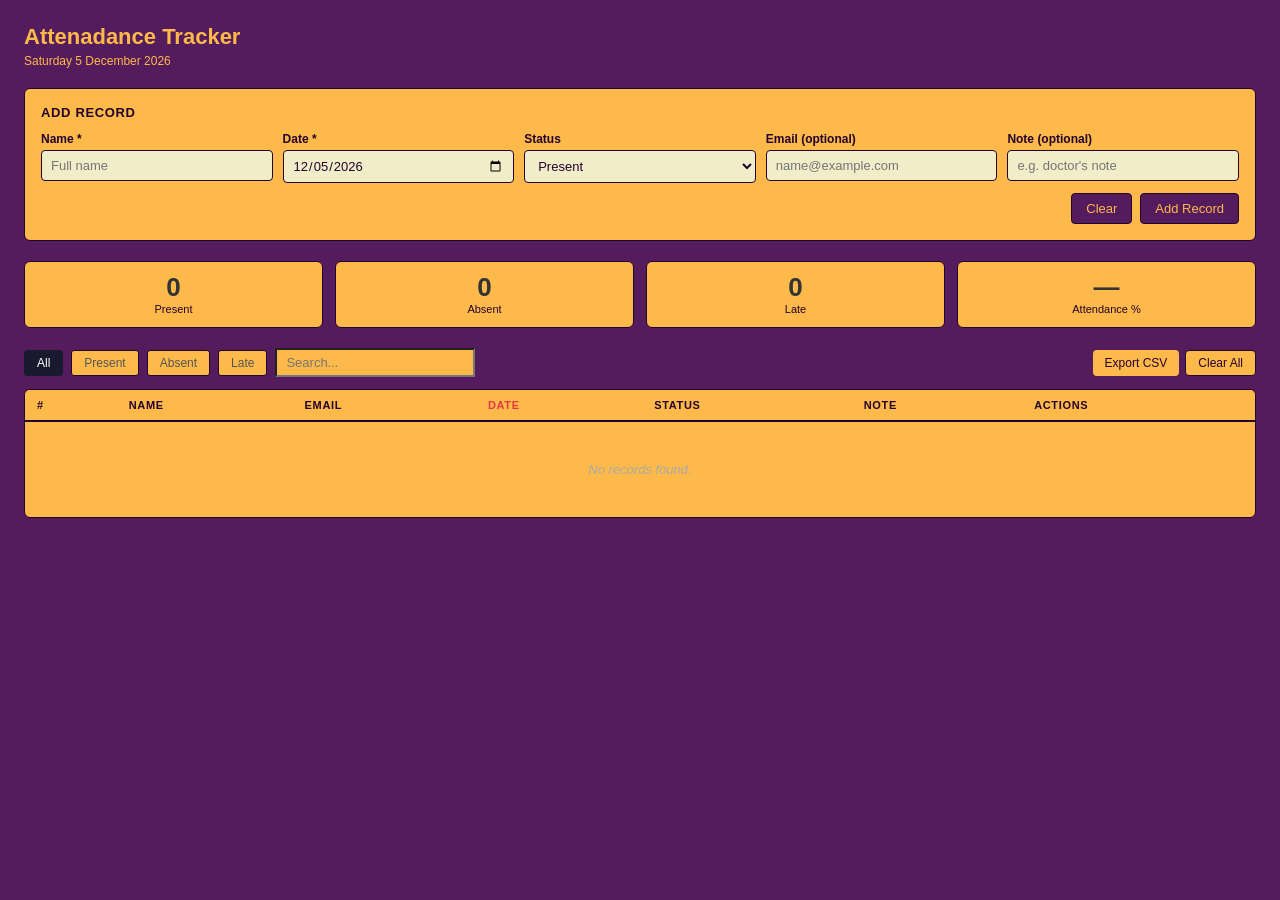
<file: backend/templates/attendance.html>
<!DOCTYPE html>
<html lang="en">
<head>
    <meta charset="UTF-8" />
    <meta name="viewport" content="width=device-width, initial-scale=1.0" />
    <title>Attendance Tracker</title>
    <link rel="icon" type="image/x-icon" href="../public/favicon.ico">
   
    
    <style>
        * { box-sizing: border-box; margin: 0; padding: 0; }
        body {
            font-family: Arial, sans-serif;
            background: #551c5d;
            color: #333;
            padding: 24px;
            font-size: 14px;
        }

        h1 {
            font-size: 22px;
            margin-bottom: 4px;
            color: #fdb949;
        }


        .subtitle {
            font-size: 12px;
            color: #fdb949;
            margin-bottom: 20px;
        }

        /* ---- form area ---- */
        .add-form {
            background: #fdb949;
            border: 1px solid #23022e ;
            border-radius: 6px;
            padding: 16px;
            margin-bottom: 20px;
        }

        .add-form h2 {
            font-size: 13px;
            color: #23022e ;
            margin-bottom: 12px;
            text-transform: uppercase;
            letter-spacing: 0.05em;
        }

        .form-row {
            display: flex;
            gap: 10px;
            flex-wrap: wrap;
            margin-bottom: 10px;
        }

        .form-row .field {
            display: flex;
            flex-direction: column;
            gap: 4px;
            flex: 1;
            min-width: 140px;
        }

        .form-row label {
            font-size: 12px;
            color: #23022e ;
            font-weight: bold;
        }

        .form-row input,
        .form-row select {
            padding: 7px 9px;
            border: 1px solid #23022e ;
            background: #f1edc9 ;
            color:#23022e;
            border-radius: 4px;
            font-size: 13px;
            font-family: Arial, sans-serif;
            width: 100%;
        }





        .form-row input:focus,
        .form-row select:focus {
            outline: none;
            border-color: #4a90d9;
        }

        .form-row input.err {
            border-color: #e63946;
        }





        
        .form-btns {
            display: flex;
            gap: 8px;
            justify-content: flex-end;
            margin-top: 4px;
        }

        button {
            cursor: pointer;
            font-family: Arial, sans-serif;
            font-size: 13px;
            border-radius: 4px;
            padding: 7px 14px;
            border: none;
        }

        .btn-addRecord {
            background: #551c5d ;
            color: #fdb949  ;
            border: 1px solid #23022e ;
        }

        .btn-addRecord:hover { background: #1a1a2e ; }

        .btn-clear {
            background: #551c5d ;
            border: 1px solid #23022e ;
            color: #fdb949 ;
        }

        .btn-clear:hover { background: #1a1a2e ; }


        .stats {
            display: flex;
            gap: 12px;
            margin-bottom: 20px;
            flex-wrap: wrap;
        }

        .stat-box {
            background: #fdb949 ;
            border: 1px solid #23022e ;
            border-radius: 6px;
            padding: 12px 18px;
            flex: 1;
            min-width: 100px;
            text-align: center;
        }

        .stat-box .num {
            font-size: 26px;
            font-weight: bold;
            line-height: 1;
        }

        .stat-box .lbl {
            font-size: 11px;
            color: #23022e;
            margin-top: 3px;
        }



        .stat-box.present .num { color: 23022e; }
        .stat-box.absent .num  { color: 23022e; }
        .stat-box.late .num    { color: 23022e; }
        .stat-box.rate .num    { color: 23022e; }




        .toolbar {
            display: flex;
            gap: 8px;
            align-items: center;
            margin-bottom: 12px;
            flex-wrap: wrap;
        }

        .filter-btn {
            padding: 5px 12px;
            background: #fdb949;
            border: 1px solid #23022e;
            color: #555;
            font-size: 12px;
            border-radius: 3px;
        }

        .filter-btn.active {
            background: #1a1a2e;
            color: white;
            border-color: #1a1a2e;
        }

        #search {
            padding: 5px 9px;
            border: 1px solid #ccc
            border-radius: 3px;
            font-size: 13px;
            width: 200px;
            background: #fdb949;
        }

        .toolbar-right {
            margin-left: auto;
            display: flex;
            gap: 6px;
        }

        .btn-export {
            background: #fdb949 ;
            color: #23022e;
            padding: 5px 12px;
            font-size: 12px;
        }

        .btn-export:hover { background: #b7a18e ; }

        .btn-clear-all {
            background: #fdb949 ;
            border: 1px solid #23022e;;
            color: #23022e;
            padding: 5px 12px;
            font-size: 12px;
        }

        .btn-clear-all:hover { background: #b7a18e ; }

        /* ---- table ---- */
        .table-wrap {
            background: #fdb949;
            border: 1px solid #23022e;
            border-radius: 6px;
            overflow-x: auto;
        }

        table {
            width: 100%;
            border-collapse: collapse;
        }

        thead th {
            background: #fdb949;
            padding: 9px 12px;
            text-align: left;
            font-size: 11px;
            text-transform: uppercase;
            letter-spacing: 0.06em;
            color: #23022e;
            border-bottom: 2px solid #23022e;
            cursor: pointer;
            white-space: nowrap;
            user-select: none;
        }

        thead th:hover { color: #333; }
        thead th.sorted { color: #e63946; }

        td {
            padding: 8px 12px;
            border-bottom: 1px solid #f0f0f0;
            font-size: 13px;
            vertical-align: middle;
        }

        tbody tr:last-child td { border-bottom: none; }
        tbody tr:hover { background: #23022e; }

        .badge {
            display: inline-block;
            padding: 2px 8px;
            border-radius: 3px;
            font-size: 11px;
            font-weight: bold;
            text-transform: uppercase;
        }

        .badge.Present { background: #d4edda; color: #2a9d4f; }
        .badge.Absent  { background: #fde8e8; color: #e63946; }
        .badge.Late    { background: #fff3cd; color: #b07800; }

        .email-link { color: #4a90d9; text-decoration: none; font-size: 12px; }
        .email-link:hover { text-decoration: underline; }

        .row-num { color: #bbb; font-size: 12px; }

        .note-cell { color: #999; font-style: italic; font-size: 12px; }

        .action-btn {
            background: none;
            border: 1px solid #ddd;
            color: #aaa;
            padding: 3px 7px;
            font-size: 12px;
            border-radius: 3px;
            margin-right: 3px;
        }

        .action-btn:hover { border-color: #4a90d9; color: #4a90d9; }
        .action-btn.del:hover { border-color: #e63946; color: #e63946; }

        .empty-msg {
            text-align: center;
            color: #aaa;
            padding: 40px;
            font-style: italic;
        }

      
        #toast {
            position: fixed;
            bottom: 20px;
            right: 20px;
            background: #333;
            color: white;
            padding: 8px 16px;
            border-radius: 4px;
            font-size: 13px;
            opacity: 0;
            transition: opacity 0.2s;
            pointer-events: none;
        }

        #toast.show { opacity: 1; }

        @media (max-width: 700px) {
            .form-row .field { min-width: 100%; }
            .stats { gap: 8px; }
            .toolbar { gap: 6px; }
            #search { width: 100%; }
            .toolbar-right { margin-left: 0; }
        }
            



    </style>
</head>

 <body>



<body>
<h1><a href="/" style="text-decoration: none; color: inherit;">Attenadance Tracker</a></h1>
 


<p class="subtitle" id="today-label">Loading...</p>

<!-- This is the html code for the form section, where the user puts their data. Any code to do with 'form' will relate to data management in some way.   -->

<div class="add-form">
    <h2>Add Record</h2>
    <div class="form-row">
        <div class="field">
            <label>Name *</label>
            <input id="inp-name" type="text" placeholder="Full name" />
        </div>
        <div class="field">
            <label>Date *</label>
            <input id="inp-date" type="date" />
        </div>
        <div class="field">
            <label>Status</label>
            <select id="inp-status">
                <option value="Present">Present</option>
                <option value="Absent">Absent</option>
                <option value="Late">Late</option>
            </select>
        </div>
        <div class="field">
            <label>Email (optional)</label>
            <input id="inp-email" type="email" placeholder="name@example.com" />
        </div>
        <div class="field">
            <label>Note (optional)</label>
            <input id="inp-note" type="text" placeholder="e.g. doctor's note" />
        </div>
    </div>
    <div class="form-btns">
        <button class="btn-clear" onclick="clearForm()">Clear</button>
        <button class="btn-addRecord" onclick="addRecord()">Add Record</button>
    </div>
</div>




<!-- THis is the area where 'stats' are shown, i.e number of 'present' 'absent' and 'late'.  'cnt' is meant to be short for count -->
<div class="stats">
    <div class="stat-box present">
        <div class="num" id="cnt-present">0</div>
        <div class="lbl">Present</div>
    </div>
    <div class="stat-box absent">
        <div class="num" id="cnt-absent">0</div>
        <div class="lbl">Absent</div>
    </div>
    <div class="stat-box late">
        <div class="num" id="cnt-late">0</div>
        <div class="lbl">Late</div>
    </div>
    <div class="stat-box rate">
        <div class="num" id="cnt-rate">—</div>
        <div class="lbl">Attendance %</div>
    </div>
</div>




<!-- This is the toolbar for filtering information in the table, there's several buttons and a search bar for how to filter the informaton -->
<div class="toolbar">
    <button class="filter-btn active" onclick="setFilter('All', this)">All</button>
    <button class="filter-btn" onclick="setFilter('Present', this)">Present</button>
    <button class="filter-btn" onclick="setFilter('Absent', this)">Absent</button>
    <button class="filter-btn" onclick="setFilter('Late', this)">Late</button>
    <input id="search" type="text" placeholder="Search..." oninput="render()" />
    <div class="toolbar-right">
        <button class="btn-export" onclick="exportCSV()">Export CSV</button>
        <button class="btn-clear-all" onclick="clearAll()">Clear All</button>
    </div>
</div>




<!-- This is the html code for the table where you can sort specific fields by althabetical order, -->
<div class="table-wrap">
    <table>
        <thead>
        <tr>
            <th>#</th>
            <th onclick="sortBy('name')" id="th-name">Name</th>
            <th onclick="sortBy('email')" id="th-email">Email</th>
            <th onclick="sortBy('date')" id="th-date">Date</th>
            <th onclick="sortBy('status')" id="th-status">Status</th>
            <th>Note</th>
            <th>Actions</th>
        </tr>
        </thead>
        <tbody id="tbody">
        <tr><td colspan="7" class="empty-msg">No records yet.</td></tr>
        </tbody>
    </table>
</div>

<!-- Toast is a nice little guy I appreciate -->

<div id="toast"></div>


<!-- Below is the java script  -->

<script>

    // This sets up the way we will store any data that's input
    // 
    // If the user wants a more permanent way to store any data they will be able to export the data as a csv if they so desire.


    var STORAGE_KEY = 'attendance_records';
    var records = [];
    var activeFilter = 'All' ;
    var sortKey = 'date';
    var sortDir = -1 ;


    // This should get the date and then make it so the subtitles for the page is the current date, if it fails to for whatever reason the previous
    // html code will make the subtitles say 'loading...' instead as a backup
    var today = new Date();
    document.getElementById('today-label').textContent = today.toLocaleDateString('en-GB', {  
        weekday: 'long', day: 'numeric', month: 'long', year: 'numeric'
    });
    document.getElementById('inp-date').value = today.toISOString().split('T')[0]; //This part will make it so the 'date' part of the website will
    // automatically be set to the current date by default as is probably what they want anyways




    // This will load the stored data from the localStorage of the browser if there was any from a previous session. 
    try {
        var saved = localStorage.getItem(STORAGE_KEY);
        if (saved) records = JSON.parse(saved);
    } catch (e) {
        console.error('Could not load records:', e);
    }

    render();



    // This function will save any data input to the localStorage system of the browser, if there's a refresh of the browser the data should persist
    // however if the user uses a seperate browser or go into private modes such as 'incognito' the data will not be available, probably...
    //It'll also using toast give a heads up if for some reason the data couldn't save to the localStorage, not sure what would cause this other
    //than an unusual browser setup but it's at least giving you a heads up.
    function save() {
        try {
            localStorage.setItem(STORAGE_KEY, JSON.stringify(records));
        } catch (e) {
            toast('Save failed!', true);
        }
    }



    // This is the function will take the values from each input from the form section and will store them in the appropriate variables, it also
    // makes sure the inputs are valid to begin with. 
        function addRecord() {
        var name = document.getElementById('inp-name').value.trim();
        var date = document.getElementById('inp-date').value;
        var status = document.getElementById('inp-status').value;
        var email = document.getElementById('inp-email').value.trim().toLowerCase();
        var note = document.getElementById('inp-note').value.trim();

    
    // This will make the code assume everything is valid unless there's a problem. Without it, it'll assume there is a problem.    

        var ok = true;
        var nameEl = document.getElementById('inp-name');
        var emailEl = document.getElementById('inp-email');
        nameEl.classList.remove('err');
        emailEl.classList.remove('err');



        // This makes it so that the name is a required field to be filled out
        if (!name) { 
            nameEl.classList.add('err');
            ok = false;
        }


        // THis makes it so the email is an optional field but that it must include an @ since all emails rely on that.

        if (email && !email.includes('@')) {
            emailEl.classList.add('err');
            ok = false;
        }
     
        //This will stop the program continuing if the date is missing or if there's any errors in filling in the form.

        if (!date || !ok) return;


        // Builds the record which can then be added to the array.

        var rec = {
            id: Date.now(), 
            name: name,
            date: date,
            status: status,
            email: email,
            note: note
        };

        // This then adds the record to the array and saves it to the localStorage of the browser.

        records.push(rec);
        save();

        // MAkes it so the fields are cleared in the form section so the user doesn't need to remove old text to add new data. With the exception for
        //status and the date, because it's generally more convenient not having to change that for an attendance record.
        document.getElementById('inp-name').value = '';
        document.getElementById('inp-email').value = '';
        document.getElementById('inp-note').value = '';

        render();


        //Toast my little guy gives a heads up that the name has been added to the table. 
        toast('Added: ' + name);
    }



    //This removes a record from the table and toast gives a heads up that it has been done, it also gives a confirmation warning as well.


    function deleteRecord(id) {
        if (!confirm('Delete this record?')) return;
        records = records.filter(function(record) { return record.id !== id; });
        save();
        render();
        toast('Deleted');
    }

    //THis allows the user to press a button which swaps the status from present to absent and absent to late and late to absent. IT also again uses toast.



    function toggleStatus(id) {
        var record = records.find(function(record) { return record.id === id; });
        if (!record) return;
        if (record.status === 'Present') record.status = 'Absent';
        else if (record.status === 'Absent') record.status = 'Late';
        else record.status = 'Present';
        save();
        render();
        toast('Status updated');
    }


    // This might actually be a bit of a bad idea but it allows you to delete everything from localStorage. YOu get a confirmation warning before
    // it was easy enough to implement so I did but it might be a bit of a risk.


    function clearAll() {
        if (!confirm('Delete ALL records? This cannot be undone.')) return;
        records = [];
        save();
        render();
        toast('Cleared');
    }


    //This allows the user to clear the form section of any current text in each of the fields, it's the 'Clear' buttons script.

    function clearForm() {
        document.getElementById('inp-name').value = '';
        document.getElementById('inp-email').value = '';
        document.getElementById('inp-note').value = '';
        document.getElementById('inp-date').value = today.toISOString().split('T')[0];
        document.getElementById('inp-status').value = 'Present';
        document.getElementById('inp-name').classList.remove('err');
        document.getElementById('inp-email').classList.remove('err');
    }


    // The sort function for the table, if you click any of the tables heads it'll sort it by alphabetical order.

    function sortBy(key) {
        if (sortKey === key) {
            sortDir = sortDir * -1;
        } else {
            sortKey = key;
            sortDir = 1;
        }
        render();
    }

    // This is the filter function it allows you to filter by 'All' which shows all records, 'Present', 'Absent' and 'Late'. The last three
    // will exclusively only show records pertaining to their category.


    function setFilter(f, el) {
        activeFilter = f;
        document.querySelectorAll('.filter-btn').forEach(function(b) {
            b.classList.remove('active');
        });
        el.classList.add('active');
        render();
    }

    //This entire section allows the user to exprt any records stored in the localStorage as a CSV file to the users device, toast will also give 
    //a heads up if there's nothing to export or tell the user it has 'Exported!' if it can do so successfully.


    function exportCSV() {
        if (records.length === 0) {
            toast('Nothing to export', true);
            return;
        }
        var lines = ['Name,Email,Date,Status,Note'];
        records.forEach(function(record) {
            lines.push([
                '"' + (record.name || '') + '"',
                '"' + (record.email || '') + '"',
                '"' + (record.date || '') + '"',
                '"' + (record.status || '') + '"',
                '"' + (record.note || '') + '"'
            ].join(','));
        });
        var blob = new Blob([lines.join('\n')], { type: 'text/csv' });
        var url = URL.createObjectURL(blob);
        var a = document.createElement('a');
        a.href = url;
        a.download = 'attendance.csv';
        a.click();
        URL.revokeObjectURL(url);
        toast('Exported!');
    }


    //The renders function is meant to handle presenting the table and updates it after every change.

    function render() {
        var searchQuery = document.getElementById('search').value.toLowerCase();


        var list = records.filter(function(record) {
            if (activeFilter !== 'All' && record.status !== activeFilter) return false;
            if (searchQuery && !record.name.toLowerCase().includes(searchQuery) && !(record.email || '').toLowerCase().includes(searchQuery)) return false;
            return true;
        });


        list.sort(function(a, b) {
            var av = String(a[sortKey] || '').toLowerCase();
            var bv = String(b[sortKey] || '').toLowerCase();
            if (av < bv) return -sortDir;
            if (av > bv) return sortDir;
            return 0;
        });

       
        var presentCount = records.filter(function(record) { return record.status === 'Present'; }).length;
        var absentCount  = records.filter(function(record) { return record.status === 'Absent'; }).length;
        var lateCount    = records.filter(function(record) { return record.status === 'Late'; }).length;

        document.getElementById('cnt-present').textContent = presentCount;
        document.getElementById('cnt-absent').textContent  = absentCount;
        document.getElementById('cnt-late').textContent    = lateCount;

        //This part of the code calculates the attendance rate.

        var rate = records.length > 0
            ? Math.round((presentCount / records.length) * 100) + '%'
            : '—';
        document.getElementById('cnt-rate').textContent = rate;

        // highlight sorted column header
        ['name', 'email', 'date', 'status'].forEach(function(k) {
            var el = document.getElementById('th-' + k);
            if (el) el.classList.toggle('sorted', sortKey === k);
        });

        var tbody = document.getElementById('tbody');

        if (list.length === 0) {
            tbody.innerHTML = '<tr><td colspan="7" class="empty-msg">No records found.</td></tr>';
            return;
        }

        //
        // 


        var tableRows = '';
        for (var recordIndex = 0; recordIndex < list.length; recordIndex++) {
            var record = list[recordIndex];
            var emailCell = record.email
                ? '<a class="email-link" href="mailto:' + esc(record.email) + '">' + esc(record.email) + '</a>'
                : '<span style="color:#ccc">—</span>';
            var noteCell = record.note
                ? '<span class="note-cell">' + esc(record.note) + '</span>'
                : '<span style="color:#ccc">—</span>';

            tableRows += '<tr>';
            tableRows += '<td class="row-num">' + (recordIndex + 1) + '</td>';
            tableRows += '<td><strong>' + esc(record.name) + '</strong></td>';
            tableRows += '<td>' + emailCell + '</td>';
            tableRows += '<td style="color:#777">' + fmtDate(record.date) + '</td>';
            tableRows += '<td><span class="badge ' + record.status + '">' + record.status + '</span></td>';
            tableRows += '<td>' + noteCell + '</td>';
            tableRows += '<td>';
            tableRows += '<button class="action-btn" onclick="toggleStatus(' + record.id + ')" title="Change status">&#8635;</button>';
            tableRows += '<button class="action-btn del" onclick="deleteRecord(' + record.id + ')" title="Delete">&#10005;</button>';
            tableRows += '</td>';
            tableRows += '</tr>';
        }

        tbody.innerHTML = tableRows;
    }

    // This changes the subtitles date to present the user the current date as the current month, useful for guys like me who forget what month is what
    // number like a dunce.


    function fmtDate(d) {
        if (!d) return '';
        var parts = d.split('-');
        var months = ['Jan','Feb','Mar','Apr','May','Jun','Jul','Aug','Sep','Oct','Nov','Dec'];
        return parseInt(parts[2]) + ' ' + months[parseInt(parts[1]) - 1] + ' ' + parts[0];
    }


    //This prevents a user from pulling executing scripts on the website, it's a basic XSS (cross site scripting) prevention method for our code.
    //not exactly important for our project but I saw someone else do something similar and thought it was kind of cool to implement.
    

    function esc(s) {
        return String(s)
            .replace(/&/g, '&amp;')
            .replace(/</g, '&lt;')
            .replace(/>/g, '&gt;')
            .replace(/"/g, '&quot;');
    }

    //ah toast, very useful for telling the user if there's any errors essentially what it does is pop in the bottom right corner and give the user
    //information if certain actions or errors take place, useful for me as it allowed me to know that the scripts at least somewhat are working
    //when writing everything.

    var toastTimer;
    function toast(msg, isError) {
        var el = document.getElementById('toast');
        el.textContent = msg;
        el.style.background = isError ? '#e63946' : '#333';
        el.classList.add('show');
        clearTimeout(toastTimer);
        toastTimer = setTimeout(function() {
            el.classList.remove('show');
        }, 2500);
    }

    //This makes it so if the user presses enter in any of the input parts of the form it'll be the same as clicking the add record button. 



    ['inp-name', 'inp-email', 'inp-note'].forEach(function(id) {
        document.getElementById(id).addEventListener('keydown', function(e) {
            if (e.key === 'Enter') addRecord();
        });
    });
</script>
</body>
</html>
</file>
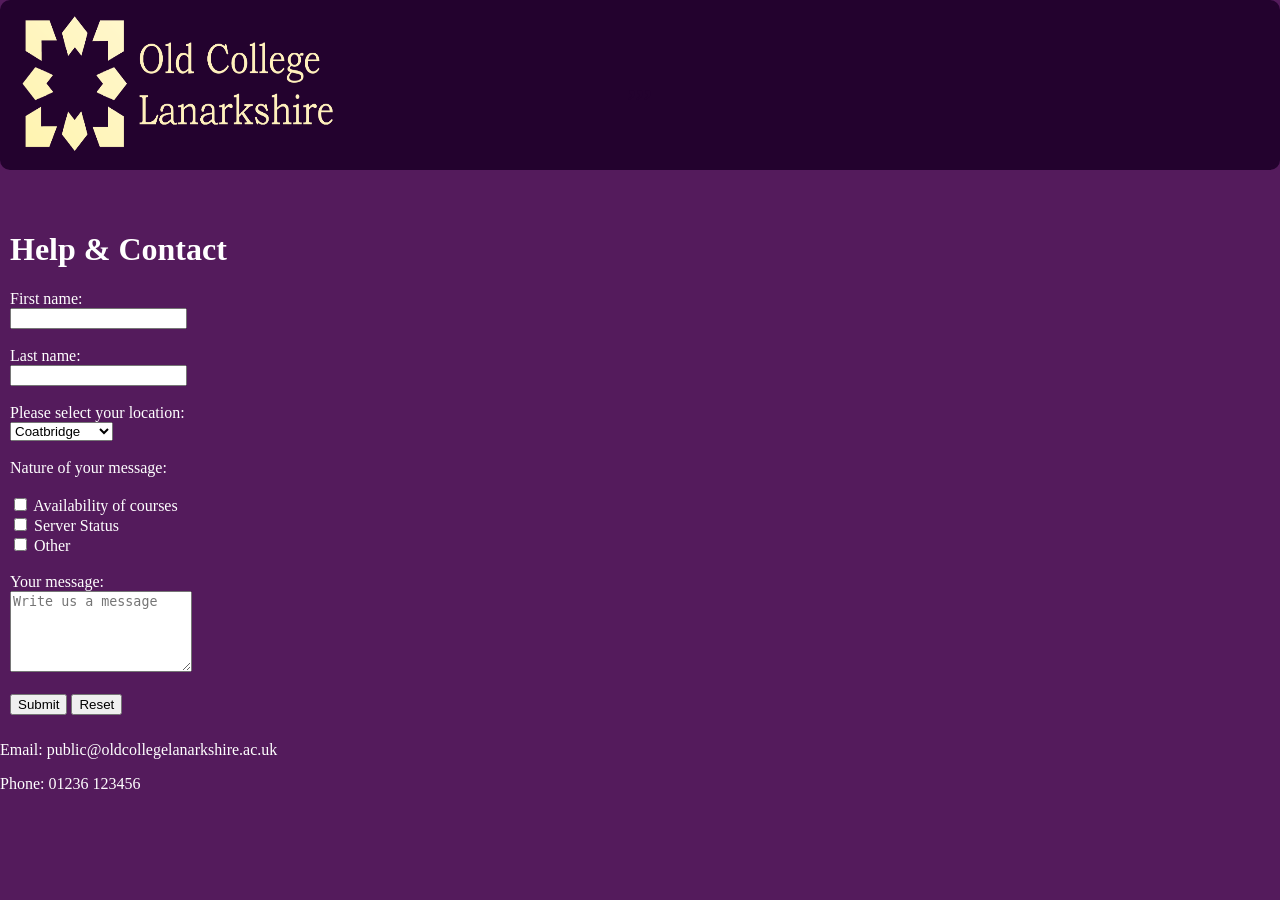
<file: backend/templates/help.html>
<!DOCTYPE html>
  <head>
    <title>Help</title>
    
    <link rel="stylesheet" href="../static/style.css" />
    <meta charset="utf-8" />
    <meta name="viewport" content="width=device-width, initial-scale=1" />
    <meta charset="utf-8" />
    <meta name="viewport" content="width=device-width, initial-scale=1" />
    <link rel="shortcut icon" type="image/x-icon" href="public/favicon.ico?v=1" />
    <link rel="icon" type="image/x-icon" href="../public/favicon.ico">
    
  </head>

 <body>
<div id="container">


    <div id="header">
        <h1> ,,, </h1>

        <div class="Logo">
            <a href= "/" >
   <img src="../public/Logo with text yellow.png" alt="Logo">
            </a>
        </div>
    </div>

  
    <div id="content">
        <h1>Help & Contact</h1>

        <div id="room_text">
            <form action="#">

            
                <label for="fname">First name:</label><br>
                <input type="text" id="fname" name="fname"><br><br>

                <label for="lname">Last name:</label><br>
                <input type="text" id="lname" name="lname"><br><br>

                <label for="location">Please select your location:</label><br>
                <select name="location" id="location">
                    <option value="Coatbridge">Coatbridge</option>
                    <option value="Cumbernauld">Cumbernauld</option>
                    <option value="Motherwell">Motherwell</option>
                </select><br><br>

            
                <label>Nature of your message:</label><br><br>

                <input type="checkbox" id="courses" name="courses">
                <label for="courses">Availability of courses</label><br>

                <input type="checkbox" id="server" name="server">
                <label for="server">Server Status</label><br>

                <input type="checkbox" id="other" name="other">
                <label for="other">Other</label><br><br>

               
                <label for="message">Your message:</label><br>
                <textarea id="message" name="message" rows="5" placeholder="Write us a message"></textarea><br><br>

                <input type="submit" value="Submit">
                <input type="reset" value="Reset">

            </form>
        </div>
    </div>

    <p>Email: public@oldcollegelanarkshire.ac.uk</p>
    <p>Phone: 01236 123456</p>

</div>
</body>
</html>
</file>
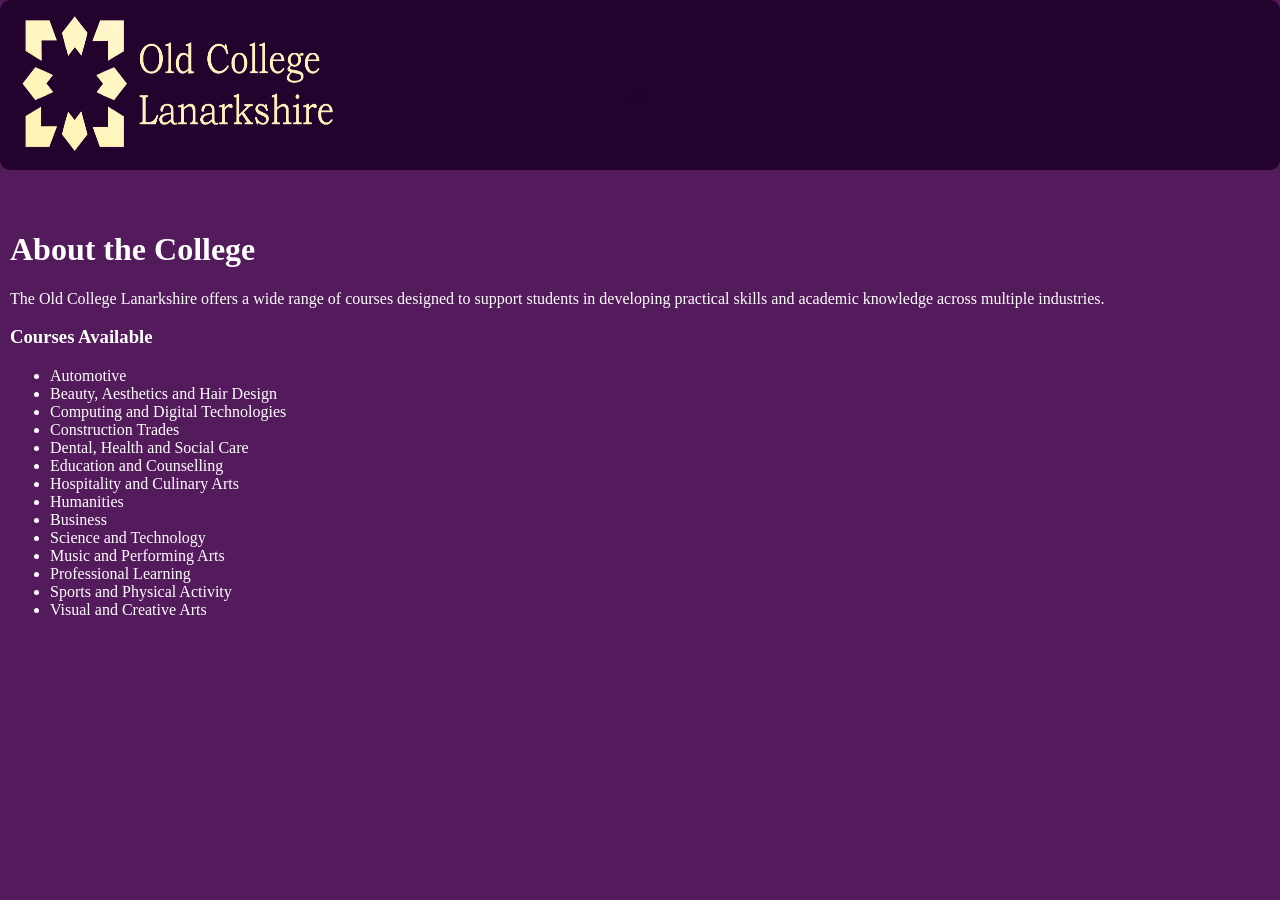
<file: backend/templates/Info.html>
<!DOCTYPE html>
<html lang="en">
  <head>
    <title>About the College</title>

   <link rel="stylesheet" href="../static/style.css" />
    <meta charset="utf-8" />
    <meta name="viewport" content="width=device-width, initial-scale=1" />
    <meta charset="utf-8" />
    <meta name="viewport" content="width=device-width, initial-scale=1" />
    <link rel="shortcut icon" type="image/x-icon" href="public/favicon.ico?v=1" />
    <link rel="icon" type="image/x-icon" href="../public/favicon.ico">
    
 </head>


 <body>
<div id="container">


    <div id="header">
        <h1> ,,, </h1>

        <div class="Logo">
            <a href= "/" >
   <img src="../public/Logo with text yellow.png" alt="Logo">
            </a>
        </div>
    </div>

   <div id="content">
        <h1>About the College</h1>

        <div id="room_text">
            <p>
                The Old College Lanarkshire offers a wide range of courses designed to support 
                students in developing practical skills and academic knowledge across multiple industries.
            </p>

            <h3>Courses Available</h3>

            <ul>
                <li>Automotive</li>
                <li>Beauty, Aesthetics and Hair Design</li>
                <li>Computing and Digital Technologies</li>
                <li>Construction Trades</li>
                <li>Dental, Health and Social Care</li>
                <li>Education and Counselling</li>
                <li>Hospitality and Culinary Arts</li>
                <li>Humanities</li>
                <li>Business</li>
                <li>Science and Technology</li>
                <li>Music and Performing Arts</li>
                <li>Professional Learning</li>
                <li>Sports and Physical Activity</li>
                <li>Visual and Creative Arts</li>
            </ul>

        </div>
    </div>

</div>
</body>
</html>
</file>
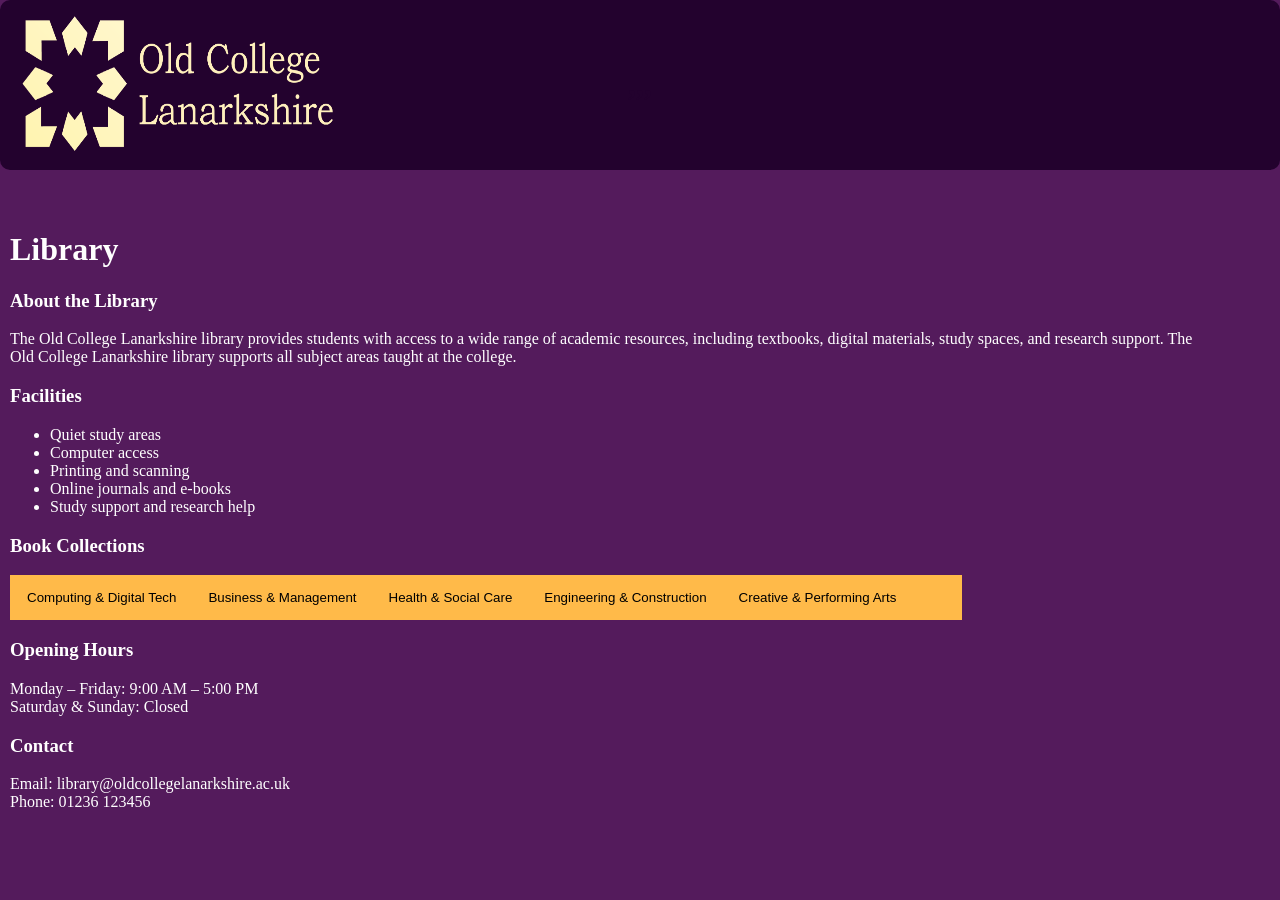
<file: backend/templates/Libary.html>
<!DOCTYPE html>
<html lang="en">
  <head>
    <title>Library</title>

      <meta charset="utf-8" />
    <meta name="viewport" content="width=device-width, initial-scale=1" />
    <link rel="icon" type="image/x-icon" href="favicon.ico?v=1" />
    <link rel="shortcut icon" type="image/x-icon" href="public/favicon.ico?v=1" />
        <link rel="stylesheet" href="../static/style.css" />
        <link rel="icon" type="image/x-icon" href="../public/favicon.ico">
</head>
 
<body>
<div id="container">


    <div id="header">
        <h1> ,,, </h1>

        <div class="Logo">
             <a href= "/" >
                <img src="../public/Logo with text yellow.png" alt="Logo">
            </a>
        </div>
    </div>


    <div id="content">
        <h1>Library</h1>

        <div id="room_text">
            <h3>About the Library</h3>
            <p>
                The Old College Lanarkshire library provides students with access to a wide range of academic 
                resources, including textbooks, digital materials, study spaces, and research support. 
                The Old College Lanarkshire library supports all subject areas taught at the college.
            </p>

            <h3>Facilities</h3>
            <ul>
                <li>Quiet study areas</li>
                <li>Computer access</li>
                <li>Printing and scanning</li>
                <li>Online journals and e-books</li>
                <li>Study support and research help</li>
            </ul>

            <h3>Book Collections</h3>

<div class="tab">
  <button class="tablinks" onclick="openCity(event, 'One')">Computing & Digital Tech</button>
  <button class="tablinks" onclick="openCity(event, 'Two')">Business & Management</button>
  <button class="tablinks" onclick="openCity(event, 'Three')">Health & Social Care</button>
  <button class="tablinks" onclick="openCity(event, 'Four')">Engineering & Construction</button>
  <button class="tablinks" onclick="openCity(event, 'Five')">Creative & Performing Arts</button>
</div>

<!-- Tab content -->
<div id="One" class="tabcontent">
  <h4>Computing & Digital Technologies</h4>
            <ul>
                <li>“Computer Science: An Overview” – J. Glenn Brookshear</li>
                <li>“Python Crash Course” – Eric Matthes</li>
                <li>“Clean Code” – Robert C. Martin</li>
                <li>“Introduction to Algorithms” – Cormen et al.</li>
            </ul>
</div>

<div id="Two" class="tabcontent">
  <h4>Business & Management</h4>
            <ul>
                <li>“Business Studies” – Paul Hoang</li>
                <li>“Principles of Marketing” – Philip Kotler</li>
                <li>“Management” – Stephen P. Robbins</li>
            </ul>
</div>

<div id="Three" class="tabcontent">
  <h4>Health & Social Care</h4>
            <ul>
                <li>“Health and Social Care Level 3” – Pearson</li>
                <li>“Communication in Nursing” – Julia Balzer Riley</li>
                <li>“Anatomy & Physiology” – Elaine N. Marieb</li>
            </ul>
</div>

<div id="Four" class="tabcontent">
  <h4>Engineering & Construction</h4>
            <ul>
                <li>“Engineering Fundamentals” – Saeed Moaveni</li>
                <li>“Construction Technology” – Roy Chudley</li>
                <li>“Electrical Installation Work” – Brian Scaddan</li>
            </ul>
</div>

<div id="Five" class="tabcontent">
  <h4>Creative & Performing Arts</h4>
            <ul>
                <li>“Theatre Studies” – Robert Leach</li>
                <li>“Art Fundamentals” – Otto Ocvirk</li>
                <li>“Music Theory in Practice” – Eric Taylor</li>
            </ul>
</div>

            <h3>Opening Hours</h3>
            <p>
                Monday – Friday: 9:00 AM – 5:00 PM<br>
                Saturday & Sunday: Closed
            </p>

            <h3>Contact</h3>
            <p>
                Email: library@oldcollegelanarkshire.ac.uk<br>
                Phone: 01236 123456
            </p>

        </div>
    </div>

</div>

<style>
     /* Style the tab */
.tab {
  width: 950px;
  overflow: hidden;
  border: 1px solid #ffba49;
  background-color: #ffba49;
}

/* Style the buttons that are used to open the tab content */
.tab button {
  background-color: inherit;
  float: left;
  border: none;
  outline: none;
  cursor: pointer;
  padding: 14px 16px;
  transition: 0.3s;
}

/* Change background color of buttons on hover */
.tab button:hover {
  background-color: #fff0bc;
}

/* Create an active/current tablink class */
.tab button.active {
  background-color: #fff0bc;
}

/* Style the tab content */
.tabcontent {
    width: 925px;
  display: none;
  padding: 6px 12px;
  background-color: #23022e;
  border: 1px solid #23022e;
  border-top: none;
} 
</style>

<script>
function openCity(evt, cityName) {
  // Declare all variables
  var i, tabcontent, tablinks;

  // Get all elements with class="tabcontent" and hide them
  tabcontent = document.getElementsByClassName("tabcontent");
  for (i = 0; i < tabcontent.length; i++) {
    tabcontent[i].style.display = "none";
  }

  // Get all elements with class="tablinks" and remove the class "active"
  tablinks = document.getElementsByClassName("tablinks");
  for (i = 0; i < tablinks.length; i++) {
    tablinks[i].className = tablinks[i].className.replace(" active", "");
  }

  // Show the current tab, and add an "active" class to the button that opened the tab
  document.getElementById(cityName).style.display = "block";
  evt.currentTarget.className += " active";
} 
</script>
</body>
</html>
</file>
<file: backend/static/style.css>
body { 
    background-color: #541b5c;
    font-family: Georgia, 'Times New Roman';
    margin: 0;
    padding: 0;
}
 
#container {
    background-color: #541b5c;
    color: white;
    max-width: 1600px;       
    width: 100%;            
    min-height: 100vh;       
    margin-left: auto;
    margin-right: auto;
    box-sizing: border-box;
}
 
#content {
    padding: 10px;
}
 
#nav {
    width: 200px;
}
 
#main {
    width: 700px;
    float: left;
}
 
#footer {
    clear: both;
    padding: 10px;
    background-color: #541b5c; 
    color: white; 
    text-align: right;
}
 
#room_text {
    max-width: 1200px;
    width: 100%;
    text-align: left;
}
 
div.room_gallery,
div.gallery {
    margin: 5px;
    float: right;
    width: 300px;
    background-color: rgb(255, 255, 255);
    color: white;
    font-family: Georgia, 'Times New Roman', Times, serif;
}
 
div.room_gallery:hover,
div.gallery:hover {
    border: 1px solid #777;
}
 
div.room_gallery img,
div.gallery img {
    width: 100%;
    height: auto;
    display: block;
}
 

.link-grid {
    display: grid;
    grid-template-columns: repeat(3, minmax(140px, 1fr));
    gap: 28px;
    justify-items: center;
    align-items: start;
    padding: 40px 20px;
}
 
.link-card {
    width: 100%;
    max-width: 220px;
    height: 120px;
    background-color: #fff0bc; 
    border-radius: 20px;
    box-shadow: 0 4px 0 #fff0bc; 
    display: flex;
    flex-direction: column;
    align-items: center;
    justify-content: center;
    gap: 8px;
    color: #000000; 
    text-decoration: none;
    box-sizing: border-box;
}
 
.link-card:hover {
    filter: brightness(1.08);
}
 
.card-image {
    width: 40px;
    height: 40px;
    object-fit: contain;
}
 
.link-card span {
    font-size: 18px;
    font-weight: 600;
}
 

#header {
    text-align: center;
    padding: 30px;
    background-color: #23022e;
    color: #23022e;
    border-radius: 10px;
    margin-bottom: 30px;
    position: relative;
}
 
#hero {
    display: flex;
    justify-content: center;
    padding: 0 10px;
}
 
#hero article {
    width: auto;
    min-width: 10%;
    padding: 5px 20px;
    background-color: #23022e;
    color: #000000;
    font-size: x-large;
    border-radius: 15px;
    text-align: center;
}
 
.Logo {
    position: absolute;
    left: 20px;
    top: 50%;
    transform: translateY(-50%);
    max-width: 120px;
    height: auto;
}
 
.Logo img {
    width: 100%;
    height: auto;
}
 

#side-toggle {
    position: fixed;
    top: 50%;
    right: 0;
    transform: translateY(-50%);
    background-color: #23022e;
    color: #000000;
    padding: 12px 16px;
    border-radius: 12px 0 0 12px;
    cursor: pointer;
    font-weight: 600;
    box-shadow: 0 4px 10px rgba(0, 0, 0, 0.2);
    z-index: 1000;
}
 
#side-toggle:focus {
    outline: 3px solid #000000;
    outline-offset: 2px;
}
 
#side-panel {
    position: fixed;
    top: 0;
    right: 0;
    width: 260px;
    height: 100vh;
    background-color: #fff0bc;
    color: #000000;
    padding: 20px;
    box-shadow: -6px 0 16px rgba(0, 0, 0, 0.2);
    transform: translateX(100%);
    transition: transform 0.3s ease;
    z-index: 999;
    box-sizing: border-box;
}
 
#side-panel.open {
    transform: translateX(0);
}
 
#side-panel h2 {
    margin-top: 0;
}
 
#side-panel a {
    color: #000000;
    text-decoration: none;
}
 
#side-panel a:hover {
    text-decoration: underline;
}
 
#table {
    font-family: 'Courier New', Courier, monospace;
}
 
 
/* Tablet: 2-column grid */
@media (max-width: 768px) {
    .link-grid {
        grid-template-columns: repeat(2, minmax(120px, 1fr));
        gap: 18px;
        padding: 24px 16px;
    }
 
    .link-card {
        height: 100px;
    }
 
    .link-card span {
        font-size: 15px;
    }
 
    #hero article {
        font-size: large;
    }
 
    .Logo img {
        width: 80px;
    }
 
    #header {
        padding: 20px 20px 20px 110px; 
    }
}
 

@media (max-width: 480px) {
    .link-grid {
        grid-template-columns: repeat(2, 1fr);
        gap: 12px;
        padding: 16px 12px;
    }
 
    .link-card {
        height: 90px;
        border-radius: 14px;
        max-width: none;
    }
 
    .link-card span {
        font-size: 13px;
    }
 
    .card-image {
        width: 30px;
        height: 30px;
    }
 
    #hero article {
        font-size: medium;
    }
 
    .Logo {
        left: 10px;
    }
 
    .Logo img {
        width: 60px;
    }
 
    #header {
        padding: 16px 16px 16px 80px;
    }
 
    #side-panel {
        width: 85vw; 
    }
}
#student-bar {
    max-width: 1100px;
    margin: 30px auto;
    background: linear-gradient(135deg, #9fc5be, #8fb8b1);
    color: #1f3d3a;
    padding: 25px 30px;
    border-radius: 15px;
    box-shadow: 0 6px 12px rgba(0,0,0,0.15);
}

#student-bar h2 {
    margin: 0;
    font-size: 28px;
    font-weight: 700;
}

#student-bar p {
    margin-top: 8px;
    font-size: 16px;
    opacity: 0.9;
}
body { 
    background-color: #541b5c;
    font-family: Georgia, 'Times New Roman';
    margin: 0;
    padding: 0;
}
 
#container {
    background-color: #541b5c;
    color: white;
    max-width: 1600px;       
    width: 100%;            
    min-height: 100vh;       
    margin-left: auto;
    margin-right: auto;
    box-sizing: border-box;
}
 
#content {
    padding: 10px;
}
 
#nav {
    width: 200px;
}
 
#main {
    width: 700px;
    float: left;
}
 
#footer {
    clear: both;
    padding: 10px;
    background-color: #541b5c; 
    color: white; 
    text-align: right;
}
 
#room_text {
    max-width: 1200px;
    width: 100%;
    text-align: left;
}
 
div.room_gallery,
div.gallery {
    margin: 5px;
    float: right;
    width: 300px;
    background-color: rgb(255, 255, 255);
    color: white;
    font-family: Georgia, 'Times New Roman', Times, serif;
}
 
div.room_gallery:hover,
div.gallery:hover {
    border: 1px solid #777;
}
 
div.room_gallery img,
div.gallery img {
    width: 100%;
    height: auto;
    display: block;
}
 

.link-grid {
    display: grid;
    grid-template-columns: repeat(3, minmax(140px, 1fr));
    gap: 28px;
    justify-items: center;
    align-items: start;
    padding: 40px 20px;
}
 
.link-card {
    width: 100%;
    max-width: 220px;
    height: 120px;
    background-color: #ffba49; 
    border-radius: 20px;
    box-shadow: 0 4px 0 #23022e; 
    display: flex;
    flex-direction: column;
    align-items: center;
    justify-content: center;
    gap: 8px;
    color: #000000; 
    text-decoration: none;
    box-sizing: border-box;
}
 
.link-card:hover {
    filter: brightness(1.08);
}
 
.card-image {
    width: 40px;
    height: 40px;
    object-fit: contain;
}
 
.link-card span {
    font-size: 18px;
    font-weight: 600;
}
 

#header {
    text-align: center;
    padding: 45px;
    background-color: #23022e;
    color: #23022e;
    border-radius: 10px;
    margin-bottom: 30px;
    position: relative;
}
 
#hero {
    display: flex;
    justify-content: center;
    padding: 0 10px;
}
 
#hero article {
    width: auto;
    min-width: 10%;
    padding: 5px 20px;
    background-color: #23022e;
    color: #fff0bc;
    font-size: x-large;
    border-radius: 15px;
    text-align: center;
}
 
.Logo {
    position: absolute;
    left: 20px;
    top: 50%;
    transform: translateY(-50%);
    max-width: 120px;
    height: auto;
}
 
.Logo img {
    width: 320px;
    height: 150px;
}
 

#side-toggle {
    position: fixed;
    top: 50%;
    right: 0;
    transform: translateY(-50%);
    background-color: #fff0bc;
    color: #000000;
    padding: 12px 16px;
    border-radius: 12px 0 0 12px;
    cursor: pointer;
    font-weight: 600;
    box-shadow: 0 4px 10px rgba(0, 0, 0, 0.2);
    z-index: 1000;
}
 
#side-toggle:focus {
    outline: 3px solid #000000;
    outline-offset: 2px;
}
 
#side-panel {
    position: fixed;
    top: 0;
    right: 0;
    width: 260px;
    height: 100vh;
    background-color: #fff0bc;
    color: #000000;
    padding: 20px;
    box-shadow: -6px 0 16px rgba(0, 0, 0, 0.2);
    transform: translateX(100%);
    transition: transform 0.3s ease;
    z-index: 999;
    box-sizing: border-box;
}
 
#side-panel.open {
    transform: translateX(0);
}
 
#side-panel h2 {
    margin-top: 0;
}
 
#side-panel a {
    color: #000000;
    text-decoration: none;
}
 
#side-panel a:hover {
    text-decoration: underline;
}
 
#table {
    font-family: 'Courier New', Courier, monospace;
}
 
 
/* Tablet: 2-column grid */
@media (max-width: 768px) {
    .link-grid {
        grid-template-columns: repeat(2, minmax(120px, 1fr));
        gap: 18px;
        padding: 24px 16px;
    }
 
    .link-card {
        height: 100px;
    }
 
    .link-card span {
        font-size: 15px;
    }
 
    #hero article {
        font-size: large;
    }
 
    .Logo img {
        width: 80px;
    }
 
    #header {
        padding: 20px 20px 20px 110px; 
    }
}
 

@media (max-width: 480px) {
    .link-grid {
        grid-template-columns: repeat(2, 1fr);
        gap: 12px;
        padding: 16px 12px;
    }
 
    .link-card {
        height: 90px;
        border-radius: 14px;
        max-width: none;
    }
 
    .link-card span {
        font-size: 13px;
    }
 
    .card-image {
        width: 30px;
        height: 30px;
    }
 
    #hero article {
        font-size: medium;
    }
 
    .Logo {
        left: 10px;
    }
 
    .Logo img {
        width: 60px;
    }
 
    #header {
        padding: 16px 16px 16px 80px;
    }
 
    #side-panel {
        width: 85vw; 
    }
}
#student-bar {
    max-width: 1100px;
    margin: 30px auto;
    background: linear-gradient(135deg, #9fc5be, #8fb8b1);
    color: #1f3d3a;
    padding: 25px 30px;
    border-radius: 15px;
    box-shadow: 0 6px 12px rgba(0,0,0,0.15);
}

#student-bar h2 {
    margin: 0;
    font-size: 28px;
    font-weight: 700;
}

#student-bar p {
    margin-top: 8px;
    font-size: 16px;
    opacity: 0.9;
}
</file>
